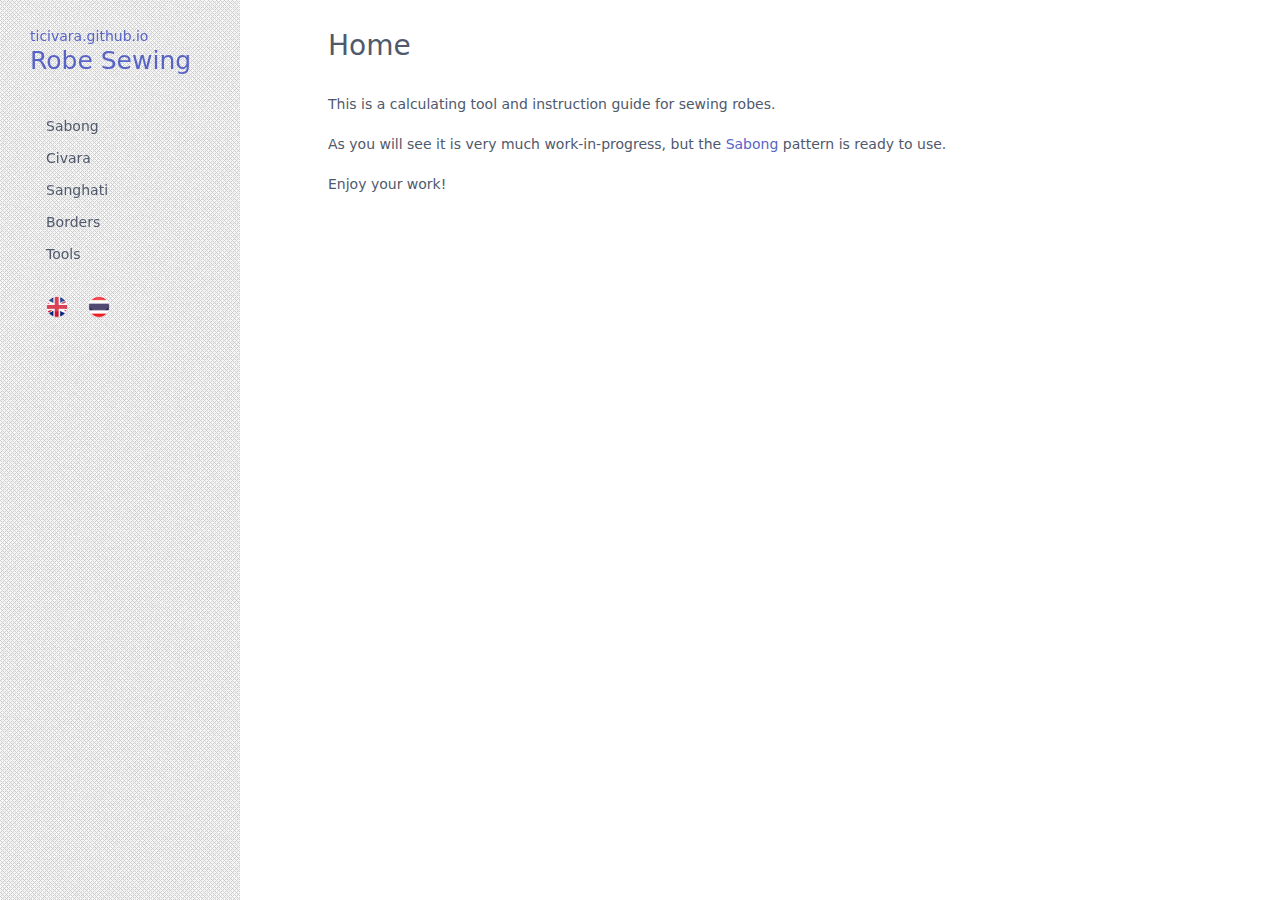
<file: index.html>
<!doctype html>
<html>
    <head>
        <title>Robe Sewing</title>
        <link rel="stylesheet" type="text/css" href="/main.css">
        <link rel="icon" href="/favicon.ico">

        <!-- Global Site Tag (gtag.js) - Google Analytics -->
        <script async src="https://www.googletagmanager.com/gtag/js?id=UA-3557338-12"></script>
        <script>
         window.dataLayer = window.dataLayer || [];
         function gtag(){dataLayer.push(arguments)};
         gtag('js', new Date());

         gtag('config', 'UA-3557338-12');
        </script>
    </head>
    <body>
        <div id="app"></div>
        <script src="/js/main.js"></script>
    </body>
</html>
</file>
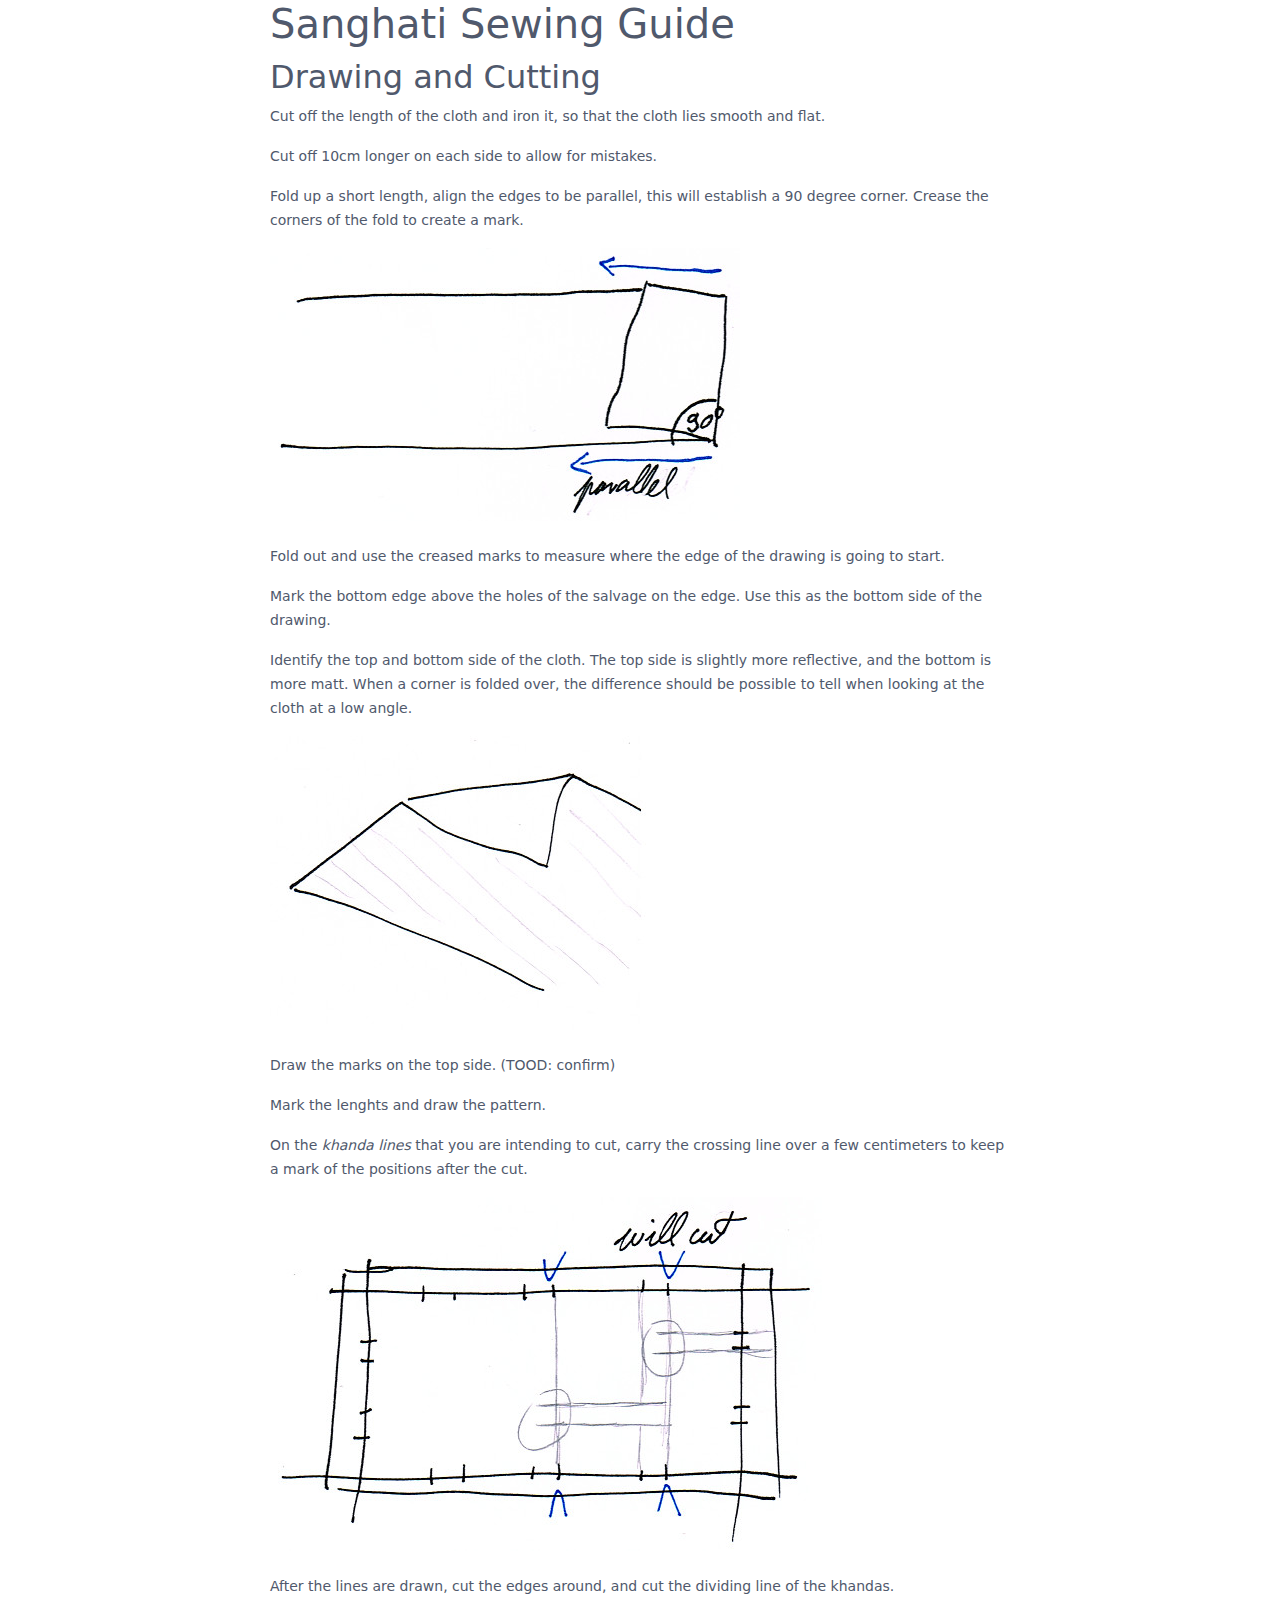
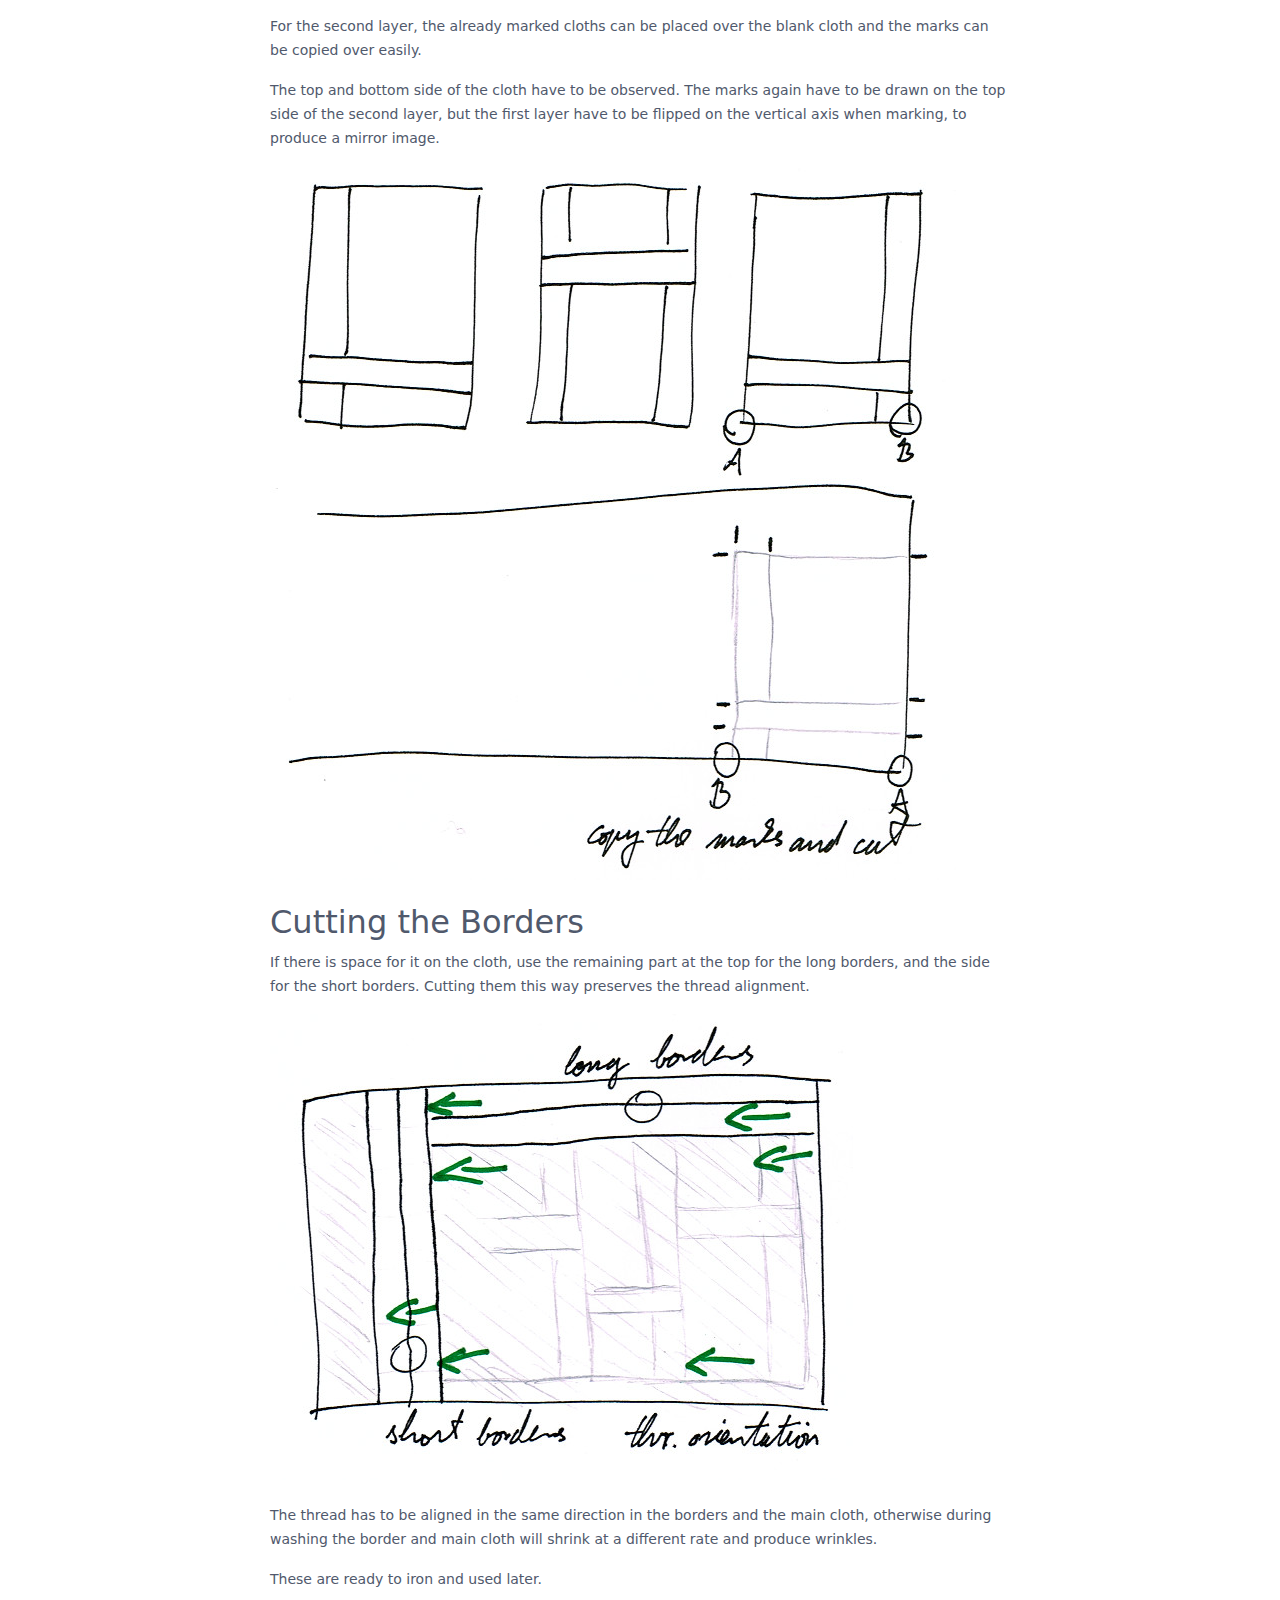
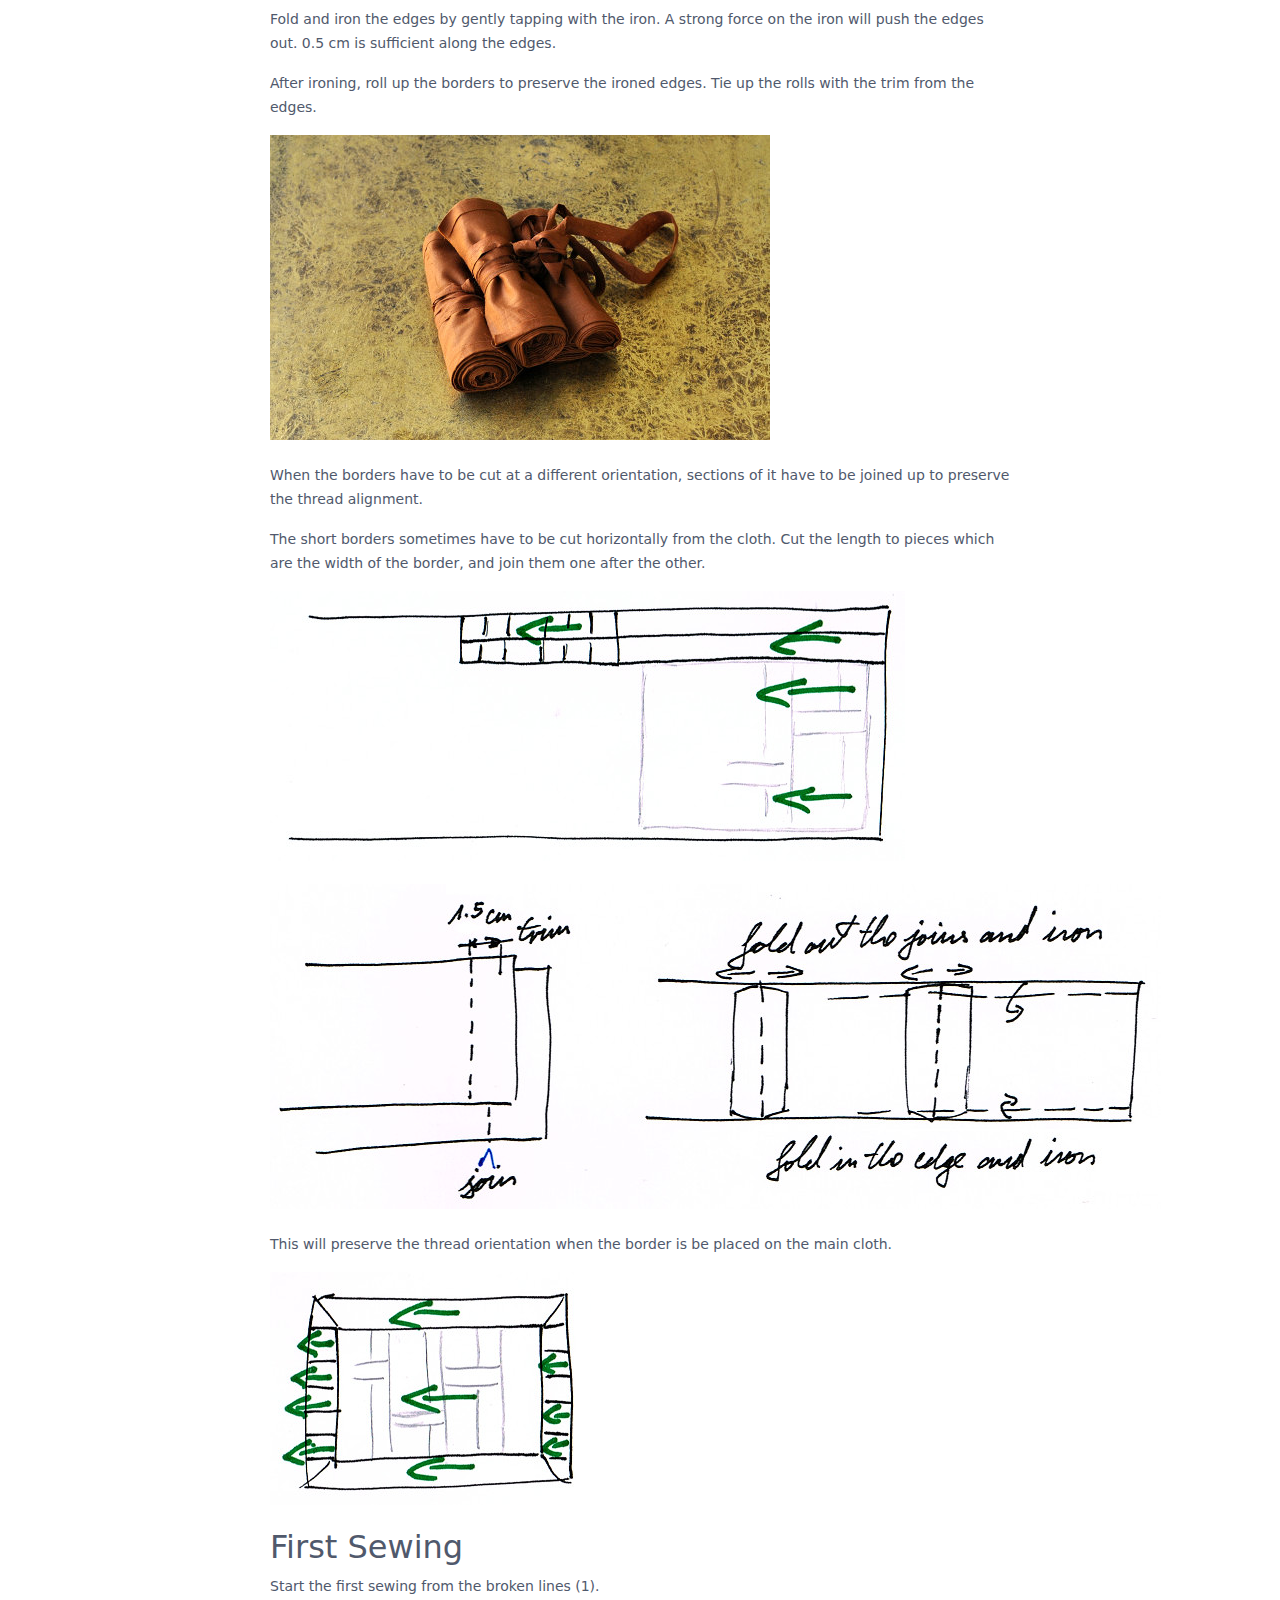
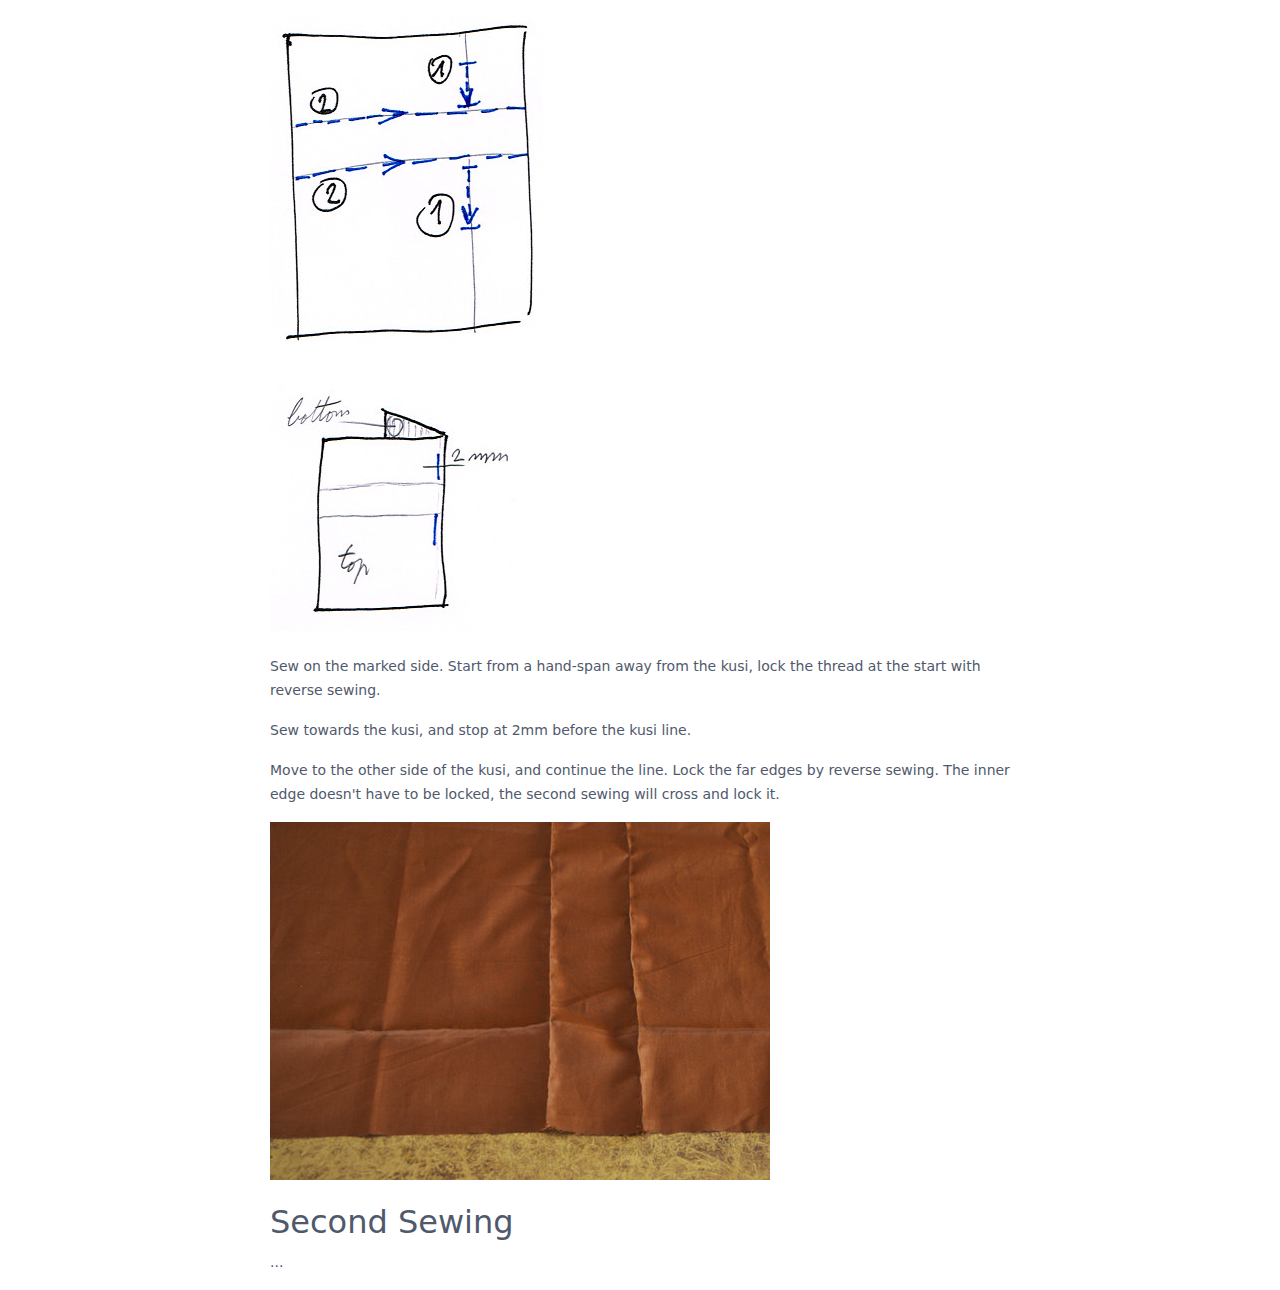
<file: pages/sanghati-guide.html>
<!DOCTYPE html>
<html lang="en"><head><title>Guide</title><meta charset="utf-8"><link href="/main.css" rel="stylesheet" type="text/css"><link href="/favicon.ico" rel="icon"></head><body><div class="s-container container"><div class="columns"><div class="s-content" id="content" style="max-width: 900px; margin: 0 auto;"><h1><a href="#sanghati-sewing-guide" id="sanghati-sewing-guide"></a>Sanghati Sewing Guide</h1>
<h2><a href="#drawing-and-cutting" id="drawing-and-cutting"></a>Drawing and Cutting</h2>
<p>Cut off the length of the cloth and iron it, so that the cloth lies smooth and flat.</p>
<p>Cut off 10cm longer on each side to allow for mistakes.</p>
<p>Fold up a short length, align the edges to be parallel, this will establish a 90 degree corner. Crease the corners of the fold to create a mark.</p>
<p><img src="../img/sanghati/figures/fold-up-for-90deg.jpg" alt="fold up for 90deg" /></p>
<p>Fold out and use the creased marks to measure where the edge of the drawing is going to start.</p>
<p>Mark the bottom edge above the holes of the salvage on the edge. Use this as the bottom side of the drawing.</p>
<p>Identify the top and bottom side of the cloth. The top side is slightly more reflective, and the bottom is more matt. When a corner is folded over, the difference should be possible to tell when looking at the cloth at a low angle.</p>
<p><img src="../img/sanghati/figures/fold-over-for-top-bottom.jpg" alt="fold over" /></p>
<p>Draw the marks on the top side. (TOOD: confirm)</p>
<p>Mark the lenghts and draw the pattern.</p>
<p>On the <em>khanda lines</em> that you are intending to cut, carry the crossing line over a few centimeters to keep a mark of the positions after the cut.</p>
<p><img src="../img/sanghati/figures/mark-and-cut.jpg" alt="mark and cut" /></p>
<p>After the lines are drawn, cut the edges around, and cut the dividing line of the khandas.</p>
<p>For the second layer, the already marked cloths can be placed over the blank cloth and the marks can be copied over easily.</p>
<p>The top and bottom side of the cloth have to be observed. The marks again have to be drawn on the top side of the second layer, but the first layer have to be flipped on the vertical axis when marking, to produce a mirror image.</p>
<p><img src="../img/sanghati/figures/copy-the-marks.jpg" alt="copy the marks" /></p>
<h2><a href="#cutting-the-borders" id="cutting-the-borders"></a>Cutting the Borders</h2>
<p>If there is space for it on the cloth, use the remaining part at the top for the long borders, and the side for the short borders. Cutting them this way preserves the thread alignment.</p>
<p><img src="../img/sanghati/figures/border-orientation-vertical.jpg" alt="borders vertical" /></p>
<p>The thread has to be aligned in the same direction in the borders and the main cloth, otherwise during washing the border and main cloth will shrink at a different rate and produce wrinkles.</p>
<p>These are ready to iron and used later.</p>
<p>Fold and iron the edges by gently tapping with the iron. A strong force on the iron will push the edges out. 0.5 cm is sufficient along the edges.</p>
<p>After ironing, roll up the borders to preserve the ironed edges. Tie up the rolls with the trim from the edges.</p>
<p><a href="../img/sanghati/photos/borders-rolled-up_orig.jpg"><img src="../img/sanghati/photos/borders-rolled-up_w500.jpg" alt="borders rolled up" /></a></p>
<p>When the borders have to be cut at a different orientation, sections of it have to be joined up to preserve the thread alignment.</p>
<p>The short borders sometimes have to be cut horizontally from the cloth. Cut the length to pieces which are the width of the border, and join them one after the other.</p>
<p><img src="../img/sanghati/figures/border-orientation-horizontal.jpg" alt="borders horizontal" /></p>
<p><img src="../img/sanghati/figures/border-cut-and-join.jpg" alt="border cut and join" /></p>
<p>This will preserve the thread orientation when the border is be placed on the main cloth.</p>
<p><img src="../img/sanghati/figures/border-orientation-on-cloth.jpg" alt="border orientation" /></p>
<h2><a href="#first-sewing" id="first-sewing"></a>First Sewing</h2>
<p>Start the first sewing from the broken lines (1).</p>
<p><img src="../img/sanghati/figures/first-sewing-sequence.jpg" alt="first sewing sequence" /></p>
<p><img src="../img/sanghati/figures/first-sewing-fold.jpg" alt="first sewing fold" /></p>
<p>Sew on the marked side. Start from a hand-span away from the kusi, lock the thread at the start with reverse sewing.</p>
<p>Sew towards the kusi, and stop at 2mm before the kusi line.</p>
<p>Move to the other side of the kusi, and continue the line. Lock the far edges by reverse sewing. The inner edge doesn't have to be locked, the second sewing will cross and lock it.</p>
<p><a href="../img/sanghati/photos/first-sewing_orig.jpg"><img src="../img/sanghati/photos/first-sewing_w500.jpg" alt="first sewing" /></a></p>
<h2><a href="#second-sewing" id="second-sewing"></a>Second Sewing</h2>
<p>...</p>
</div></div></div></body></html>
</file>
<file: main.css>
@font-face{font-family:'Butler';font-style:normal;font-weight:400;src:local("Butler"),local("Butler-Medium"),url("../fonts/Butler_Medium.otf") format("opentype")}@font-face{font-family:'Alegreya';font-style:normal;font-weight:400;src:local("Alegreya Italic"),local("Alegreya-Italic"),url("../fonts/Alegreya-Italic.otf") format("opentype")}@font-face{font-family:'Fira Sans';font-style:normal;font-weight:400;src:local("Fira Sans"),local("Fira-Sans"),url("../fonts/FiraSans-Regular.otf") format("opentype")}/*! Spectre.css | MIT License | github.com/picturepan2/spectre */html{font-family:sans-serif;-ms-text-size-adjust:100%;-webkit-text-size-adjust:100%}body{margin:0}article,aside,footer,header,nav,section{display:block}h1{font-size:2em;margin:0.67em 0}figcaption,figure,main{display:block}hr{box-sizing:content-box;height:0;overflow:visible}a{background-color:transparent;-webkit-text-decoration-skip:objects}a:active,a:hover{outline-width:0}address{font-style:normal}b,strong{font-weight:inherit}b,strong{font-weight:bolder}code,kbd,pre,samp{font-family:"SF Mono","Segoe UI Mono","Roboto Mono",Menlo,Courier,monospace;font-size:1em}dfn{font-style:italic}small{font-size:80%;font-weight:400}sub,sup{font-size:75%;line-height:0;position:relative;vertical-align:baseline}sub{bottom:-0.25em}sup{top:-0.5em}audio,video{display:inline-block}audio:not([controls]){display:none;height:0}img{border-style:none}svg:not(:root){overflow:hidden}button,input,optgroup,select,textarea{font-family:inherit;font-size:inherit;line-height:inherit;margin:0}button,input{overflow:visible}button,select{text-transform:none}button,html [type="button"],[type="reset"],[type="submit"]{-webkit-appearance:button}button::-moz-focus-inner,[type="button"]::-moz-focus-inner,[type="reset"]::-moz-focus-inner,[type="submit"]::-moz-focus-inner{border-style:none;padding:0}fieldset{border:0;margin:0;padding:0}legend{box-sizing:border-box;color:inherit;display:table;max-width:100%;padding:0;white-space:normal}progress{display:inline-block;vertical-align:baseline}textarea{overflow:auto}[type="checkbox"],[type="radio"]{box-sizing:border-box;padding:0}[type="number"]::-webkit-inner-spin-button,[type="number"]::-webkit-outer-spin-button{height:auto}[type="search"]{-webkit-appearance:textfield;outline-offset:-2px}[type="search"]::-webkit-search-cancel-button,[type="search"]::-webkit-search-decoration{-webkit-appearance:none}::-webkit-file-upload-button{-webkit-appearance:button;font:inherit}details,menu{display:block}summary{display:list-item;outline:none}canvas{display:inline-block}template{display:none}[hidden]{display:none}*,*::before,*::after{box-sizing:inherit}html{box-sizing:border-box;font-size:20px;line-height:1.42857143;-webkit-tap-highlight-color:transparent}body{background:#fff;color:#50596c;font-family:-apple-system,system-ui,BlinkMacSystemFont,"Segoe UI",Roboto,"Helvetica Neue",sans-serif;font-size:.7rem;overflow-x:hidden;text-rendering:optimizeLegibility}a{color:#5764c6;outline:none;text-decoration:none}a:focus{box-shadow:0 0 0 0.1rem rgba(87,100,198,0.2)}a:focus,a:hover,a:active,a.active{color:#4452c0;text-decoration:underline}h1,h2,h3,h4,h5,h6{color:inherit;font-weight:500;line-height:1.2;margin-bottom:.25em;margin-top:0}.h1,.h2,.h3,.h4,.h5,.h6{font-weight:500}h1,.h1{font-size:2rem}h2,.h2{font-size:1.6rem}h3,.h3{font-size:1.4rem}h4,.h4{font-size:1.2rem}h5,.h5{font-size:1rem}h6,.h6{font-size:.8rem}p{line-height:1.2rem;margin:0 0 .8rem}a,ins,u{text-decoration-skip:ink edges}abbr[title]{border-bottom:.05rem dotted;cursor:help;text-decoration:none}kbd{border-radius:.1rem;line-height:1;padding:.15rem;background:#454d5d;color:#fff;font-size:.65rem}mark{background:#ffe9b3;color:#50596c;border-radius:.1rem;padding:.05rem}blockquote{border-left:.1rem solid #e7e9ed;margin-left:0;padding:.4rem .8rem}blockquote p:last-child{margin-bottom:0}ul,ol{margin:.8rem 0 .8rem .8rem;padding:0}ul ul,ul ol,ol ul,ol ol{margin:.8rem 0 .8rem .8rem}ul li,ol li{margin-top:.4rem}ul{list-style:disc inside}ul ul{list-style-type:circle}ol{list-style:decimal inside}ol ol{list-style-type:lower-alpha}dl dt{font-weight:bold}dl dd{margin:.4rem 0 .8rem 0}:lang(zh){font-family:-apple-system,system-ui,BlinkMacSystemFont,"Segoe UI",Roboto,"PingFang SC","Hiragino Sans GB","Microsoft YaHei","Helvetica Neue",sans-serif}:lang(ja){font-family:-apple-system,system-ui,BlinkMacSystemFont,"Segoe UI",Roboto,"Hiragino Sans","Hiragino Kaku Gothic Pro","Yu Gothic",YuGothic,Meiryo,"Helvetica Neue",sans-serif}:lang(ko){font-family:-apple-system,system-ui,BlinkMacSystemFont,"Segoe UI",Roboto,"Malgun Gothic","Helvetica Neue",sans-serif}:lang(zh) ins,:lang(zh) u,:lang(ja) ins,:lang(ja) u,.cjk ins,.cjk u{border-bottom:.05rem solid;text-decoration:none}:lang(zh) del+del,:lang(zh) del+s,:lang(zh) ins+ins,:lang(zh) ins+u,:lang(zh) s+del,:lang(zh) s+s,:lang(zh) u+ins,:lang(zh) u+u,:lang(ja) del+del,:lang(ja) del+s,:lang(ja) ins+ins,:lang(ja) ins+u,:lang(ja) s+del,:lang(ja) s+s,:lang(ja) u+ins,:lang(ja) u+u,.cjk del+del,.cjk del+s,.cjk ins+ins,.cjk ins+u,.cjk s+del,.cjk s+s,.cjk u+ins,.cjk u+u{margin-left:.125em}.table{border-collapse:collapse;border-spacing:0;text-align:left;width:100%}.table.table-striped tbody tr:nth-of-type(odd){background:#f8f9fa}.table.table-hover tbody tr:hover{background:#f0f1f4}.table tbody tr.active,.table.table-striped tbody tr.active{background:#f0f1f4}.table td,.table th{border-bottom:.05rem solid #e7e9ed;padding:.6rem .4rem}.table th{border-bottom-width:.1rem}.btn{transition:all .2s ease;appearance:none;background:#fff;border:.05rem solid #5764c6;border-radius:.1rem;color:#5764c6;cursor:pointer;display:inline-block;font-size:.7rem;height:1.6rem;line-height:1rem;outline:none;padding:.25rem .4rem;text-align:center;text-decoration:none;user-select:none;vertical-align:middle;white-space:nowrap}.btn:focus{box-shadow:0 0 0 0.1rem rgba(87,100,198,0.2)}.btn:focus,.btn:hover{background:#eff1fa;border-color:#4c59c2;text-decoration:none}.btn:active,.btn.active{background:#4c59c2;border-color:#3e4cb6;color:#fff;text-decoration:none}.btn:active.loading::after,.btn.active.loading::after{border-bottom-color:#fff;border-left-color:#fff}.btn[disabled],.btn:disabled,.btn.disabled{cursor:default;opacity:.5;pointer-events:none}.btn.btn-primary{background:#5764c6;border-color:#4c59c2;color:#fff}.btn.btn-primary:focus,.btn.btn-primary:hover{background:#4452c0;border-color:#3e4cb6;color:#fff}.btn.btn-primary:active,.btn.btn-primary.active{background:#3f4eba;border-color:#3b49af;color:#fff}.btn.btn-primary.loading::after{border-bottom-color:#fff;border-left-color:#fff}.btn.btn-link{background:transparent;border-color:transparent;color:#5764c6}.btn.btn-link:focus,.btn.btn-link:hover,.btn.btn-link:active,.btn.btn-link.active{color:#4452c0}.btn.btn-sm{font-size:.6rem;height:1.2rem;padding:.05rem .3rem}.btn.btn-lg{font-size:.8rem;height:2rem;padding:.45rem .6rem}.btn.btn-block{display:block;width:100%}.btn.btn-action{width:1.6rem;padding-left:0;padding-right:0}.btn.btn-action.btn-sm{width:1.2rem}.btn.btn-action.btn-lg{width:2rem}.btn.btn-clear{background:transparent;border:0;color:currentColor;height:.8rem;line-height:.8rem;margin-left:.2rem;margin-right:-2px;opacity:.45;padding:0 2px;text-decoration:none;width:.8rem}.btn.btn-clear:hover{opacity:.85}.btn.btn-clear::before{content:"\2715"}.btn-group{display:inline-flex;flex-wrap:wrap}.btn-group .btn{flex:1 0 auto}.btn-group .btn:first-child:not(:last-child){border-bottom-right-radius:0;border-top-right-radius:0}.btn-group .btn:not(:first-child):not(:last-child){border-radius:0;margin-left:-.05rem}.btn-group .btn:last-child:not(:first-child){border-bottom-left-radius:0;border-top-left-radius:0;margin-left:-.05rem}.btn-group .btn:focus,.btn-group .btn:hover,.btn-group .btn:active,.btn-group .btn.active{z-index:1}.btn-group.btn-group-block{display:flex}.btn-group.btn-group-block .btn{flex:1 0 0}.form-group:not(:last-child){margin-bottom:.4rem}fieldset{margin-bottom:.8rem}legend{font-size:.8rem;font-weight:500;margin-bottom:.8rem}.form-label{display:block;padding:.3rem 0}.form-label.label-sm{padding:.1rem 0}.form-label.label-lg{padding:.5rem 0}.form-input{transition:all .2s ease;appearance:none;background:#fff;background-image:none;border:.05rem solid #caced7;border-radius:.1rem;color:#50596c;display:block;font-size:.7rem;height:1.6rem;line-height:1rem;max-width:100%;outline:none;padding:.25rem .4rem;position:relative;width:100%}.form-input:focus{box-shadow:0 0 0 0.1rem rgba(87,100,198,0.2);border-color:#5764c6}.form-input::placeholder{color:#acb3c2}.form-input.input-sm{font-size:.6rem;height:1.2rem;padding:.05rem .4rem}.form-input.input-lg{font-size:.8rem;height:2rem;padding:.45rem .4rem}.form-input.input-inline{display:inline-block;vertical-align:middle;width:auto}.form-input[type="file"]{height:auto}textarea.form-input{height:auto}.form-input-hint{color:#acb3c2;font-size:.6rem;margin-top:.2rem}.has-success .form-input-hint,.is-success+.form-input-hint{color:#32b643}.has-error .form-input-hint,.is-error+.form-input-hint{color:#e85600}.form-select{appearance:none;border:.05rem solid #caced7;border-radius:.1rem;color:inherit;font-size:.7rem;height:1.6rem;line-height:1rem;outline:none;padding:.25rem .4rem;vertical-align:middle;width:100%}.form-select[size],.form-select[multiple]{height:auto}.form-select[size] option,.form-select[multiple] option{padding:.1rem .2rem}.form-select:not([multiple]):not([size]){background:#fff url("data:image/svg+xml;charset=utf8,%3Csvg xmlns='http://www.w3.org/2000/svg' viewBox='0 0 4 5'%3E%3Cpath fill='%23667189' d='M2 0L0 2h4zm0 5L0 3h4z'/%3E%3C/svg%3E") no-repeat right .35rem center/0.4rem 0.5rem;padding-right:1.1rem}.form-select:focus{box-shadow:0 0 0 0.1rem rgba(87,100,198,0.2);border-color:#5764c6}.form-select::-ms-expand{display:none}.form-select.select-sm{font-size:.6rem;height:1.2rem;padding:.05rem 1.1rem .05rem .4rem}.form-select.select-lg{font-size:.8rem;height:2rem;padding:.45rem 1.1rem .45rem .4rem}.has-icon-left,.has-icon-right{position:relative}.has-icon-left .form-icon,.has-icon-right .form-icon{height:.7rem;margin:0 .25rem;position:absolute;top:50%;transform:translateY(-50%);width:.7rem}.has-icon-left .form-icon{left:.05rem}.has-icon-left .form-input{padding-left:1.2rem}.has-icon-right .form-icon{right:.05rem}.has-icon-right .form-input{padding-right:1.2rem}.form-checkbox,.form-radio,.form-switch{display:inline-block;line-height:1rem;padding:.1rem 1.1rem;position:relative}.form-checkbox input,.form-radio input,.form-switch input{clip:rect(0, 0, 0, 0);height:1px;margin:-1px;overflow:hidden;position:absolute;width:1px}.form-checkbox input:focus+.form-icon,.form-radio input:focus+.form-icon,.form-switch input:focus+.form-icon{box-shadow:0 0 0 0.1rem rgba(87,100,198,0.2);border-color:#5764c6}.form-checkbox input:checked+.form-icon,.form-radio input:checked+.form-icon,.form-switch input:checked+.form-icon{background:#5764c6;border-color:#5764c6}.form-checkbox .form-icon,.form-radio .form-icon,.form-switch .form-icon{transition:all .2s ease;border:.05rem solid #caced7;cursor:pointer;display:inline-block;position:absolute}.form-checkbox .form-icon,.form-radio .form-icon{background:#fff;height:.7rem;left:0;top:.25rem;width:.7rem}.form-checkbox input:active+.form-icon,.form-radio input:active+.form-icon{background:#f0f1f4}.form-checkbox .form-icon{border-radius:.1rem}.form-checkbox input:checked+.form-icon::before{background-clip:padding-box;border:.1rem solid #fff;border-left-width:0;border-top-width:0;content:"";height:10px;left:50%;margin-left:-3px;margin-top:-6px;position:absolute;top:50%;transform:rotate(45deg);width:6px}.form-checkbox input:indeterminate+.form-icon{background:#5764c6;border-color:#5764c6}.form-checkbox input:indeterminate+.form-icon::before{background:#fff;content:"";height:2px;left:50%;margin-left:-5px;margin-top:-1px;position:absolute;top:50%;width:10px}.form-radio .form-icon{border-radius:.35rem}.form-radio input:checked+.form-icon::before{background:#fff;border-radius:.1rem;content:"";height:4px;left:50%;margin-left:-2px;margin-top:-2px;position:absolute;top:50%;width:4px}.form-switch{padding-left:2rem}.form-switch .form-icon{background:#e7e9ed;background-clip:padding-box;border-radius:.45rem;height:.9rem;left:0;top:.15rem;width:1.6rem}.form-switch .form-icon::before{transition:all .2s ease;background:#fff;border-radius:.4rem;content:"";display:block;height:.8rem;left:0;position:absolute;top:0;width:.8rem}.form-switch input:checked+.form-icon::before{left:14px}.form-switch input:active+.form-icon::before{background:#f8f9fa}.input-group{display:flex}.input-group .input-group-addon{background:#f8f9fa;border:.05rem solid #caced7;border-radius:.1rem;line-height:1rem;padding:.25rem .4rem}.input-group .input-group-addon.addon-sm{font-size:.6rem;padding:.05rem .4rem}.input-group .input-group-addon.addon-lg{font-size:.8rem;padding:.45rem .4rem}.input-group .form-input,.input-group .form-select{flex:1 1 auto}.input-group .input-group-btn{z-index:1}.input-group .form-input:first-child:not(:last-child),.input-group .form-select:first-child:not(:last-child),.input-group .input-group-addon:first-child:not(:last-child),.input-group .input-group-btn:first-child:not(:last-child){border-bottom-right-radius:0;border-top-right-radius:0}.input-group .form-input:not(:first-child):not(:last-child),.input-group .form-select:not(:first-child):not(:last-child),.input-group .input-group-addon:not(:first-child):not(:last-child),.input-group .input-group-btn:not(:first-child):not(:last-child){border-radius:0;margin-left:-.05rem}.input-group .form-input:last-child:not(:first-child),.input-group .form-select:last-child:not(:first-child),.input-group .input-group-addon:last-child:not(:first-child),.input-group .input-group-btn:last-child:not(:first-child){border-bottom-left-radius:0;border-top-left-radius:0;margin-left:-.05rem}.input-group .form-input:focus,.input-group .form-select:focus,.input-group .input-group-addon:focus,.input-group .input-group-btn:focus{z-index:2}.input-group .form-select{width:auto}.input-group.input-inline{display:inline-flex}.has-success .form-input,.form-input.is-success,.has-success .form-select,.form-select.is-success{border-color:#32b643}.has-success .form-input:focus,.form-input.is-success:focus,.has-success .form-select:focus,.form-select.is-success:focus{box-shadow:0 0 0 0.1rem rgba(50,182,67,0.2)}.has-error .form-input,.form-input.is-error,.has-error .form-select,.form-select.is-error{border-color:#e85600}.has-error .form-input:focus,.form-input.is-error:focus,.has-error .form-select:focus,.form-select.is-error:focus{box-shadow:0 0 0 0.1rem rgba(232,86,0,0.2)}.has-error .form-checkbox .form-icon,.form-checkbox.is-error .form-icon,.has-error .form-radio .form-icon,.form-radio.is-error .form-icon,.has-error .form-switch .form-icon,.form-switch.is-error .form-icon{border-color:#e85600}.has-error .form-checkbox input:checked+.form-icon,.form-checkbox.is-error input:checked+.form-icon,.has-error .form-radio input:checked+.form-icon,.form-radio.is-error input:checked+.form-icon,.has-error .form-switch input:checked+.form-icon,.form-switch.is-error input:checked+.form-icon{background:#e85600;border-color:#e85600}.has-error .form-checkbox input:focus+.form-icon,.form-checkbox.is-error input:focus+.form-icon,.has-error .form-radio input:focus+.form-icon,.form-radio.is-error input:focus+.form-icon,.has-error .form-switch input:focus+.form-icon,.form-switch.is-error input:focus+.form-icon{box-shadow:0 0 0 0.1rem rgba(232,86,0,0.2);border-color:#e85600}.form-input:not(:placeholder-shown):invalid{border-color:#e85600}.form-input:not(:placeholder-shown):invalid:focus{box-shadow:0 0 0 0.1rem rgba(232,86,0,0.2)}.form-input:not(:placeholder-shown):invalid+.form-input-hint{color:#e85600}.form-input:disabled,.form-input.disabled,.form-select:disabled,.form-select.disabled{background-color:#f0f1f4;cursor:not-allowed;opacity:.5}.form-input[readonly]{background-color:#f8f9fa}input:disabled+.form-icon,input.disabled+.form-icon{background:#f0f1f4;cursor:not-allowed;opacity:.5}.form-switch input:disabled+.form-icon::before,.form-switch input.disabled+.form-icon::before{background:#fff}.form-horizontal{padding:.4rem}.form-horizontal .form-group{display:flex}.form-horizontal .form-checkbox,.form-horizontal .form-radio,.form-horizontal .form-switch{margin:.2rem 0}.label{border-radius:.1rem;line-height:1;padding:.15rem;background:#f8f9fa;color:#5b657a;display:inline-block}.label.label-rounded{border-radius:5rem;padding-left:.4rem;padding-right:.4rem}.label.label-primary{background:#5764c6;color:#fff}.label.label-secondary{background:#eff1fa;color:#5764c6}.label.label-success{background:#32b643;color:#fff}.label.label-warning{background:#ffb700;color:#fff}.label.label-error{background:#e85600;color:#fff}code{border-radius:.1rem;line-height:1;padding:.15rem;background:#fdf4f4;color:#e06870;font-size:.65rem}.code{border-radius:.1rem;color:#50596c;line-height:1rem;position:relative}.code::before{content:attr(data-lang);color:#acb3c2;font-size:.6rem;position:absolute;right:.4rem;top:.1rem}.code code{background:#f8f9fa;color:inherit;display:block;line-height:inherit;overflow-x:auto;padding:1rem;width:100%}.img-responsive{display:block;height:auto;max-width:100%}.img-fit-cover{object-fit:cover}.img-fit-contain{object-fit:contain}.video-responsive{display:block;overflow:hidden;padding:0;position:relative;width:100%}.video-responsive::before{content:"";display:block;padding-bottom:56.25%}.video-responsive iframe,.video-responsive object,.video-responsive embed{border:0;bottom:0;height:100%;left:0;position:absolute;right:0;top:0;width:100%}video.video-responsive{height:auto;max-width:100%}video.video-responsive::before{content:none}.video-responsive-4-3::before{padding-bottom:75%}.video-responsive-1-1::before{padding-bottom:100%}.figure{margin:0 0 .4rem 0}.figure .figure-caption{color:#727e96;margin-top:.4rem}.container{margin-left:auto;margin-right:auto;padding-left:.4rem;padding-right:.4rem;width:100%}.container.grid-xl{max-width:1296px}.container.grid-lg{max-width:976px}.container.grid-md{max-width:856px}.container.grid-sm{max-width:616px}.container.grid-xs{max-width:496px}.show-xs,.show-sm,.show-md,.show-lg,.show-xl{display:none !important}.columns{display:flex;flex-wrap:wrap;margin-left:-.4rem;margin-right:-.4rem}.columns.col-gapless{margin-left:0;margin-right:0}.columns.col-gapless>.column{padding-left:0;padding-right:0}.columns.col-oneline{flex-wrap:nowrap;overflow-x:auto}.column{flex:1;max-width:100%;padding-left:.4rem;padding-right:.4rem}.column.col-12,.column.col-11,.column.col-10,.column.col-9,.column.col-8,.column.col-7,.column.col-6,.column.col-5,.column.col-4,.column.col-3,.column.col-2,.column.col-1{flex:none}.col-12{width:100%}.col-11{width:91.66666667%}.col-10{width:83.33333333%}.col-9{width:75%}.col-8{width:66.66666667%}.col-7{width:58.33333333%}.col-6{width:50%}.col-5{width:41.66666667%}.col-4{width:33.33333333%}.col-3{width:25%}.col-2{width:16.66666667%}.col-1{width:8.33333333%}.col-auto{flex:0 0 auto;max-width:none;width:auto}.col-mx-auto{margin-left:auto;margin-right:auto}.col-ml-auto{margin-left:auto}.col-mr-auto{margin-right:auto}@media (max-width: 1280px){.col-xl-12,.col-xl-11,.col-xl-10,.col-xl-9,.col-xl-8,.col-xl-7,.col-xl-6,.col-xl-5,.col-xl-4,.col-xl-3,.col-xl-2,.col-xl-1{flex:none}.col-xl-12{width:100%}.col-xl-11{width:91.66666667%}.col-xl-10{width:83.33333333%}.col-xl-9{width:75%}.col-xl-8{width:66.66666667%}.col-xl-7{width:58.33333333%}.col-xl-6{width:50%}.col-xl-5{width:41.66666667%}.col-xl-4{width:33.33333333%}.col-xl-3{width:25%}.col-xl-2{width:16.66666667%}.col-xl-1{width:8.33333333%}.hide-xl{display:none !important}.show-xl{display:block !important}}@media (max-width: 960px){.col-lg-12,.col-lg-11,.col-lg-10,.col-lg-9,.col-lg-8,.col-lg-7,.col-lg-6,.col-lg-5,.col-lg-4,.col-lg-3,.col-lg-2,.col-lg-1{flex:none}.col-lg-12{width:100%}.col-lg-11{width:91.66666667%}.col-lg-10{width:83.33333333%}.col-lg-9{width:75%}.col-lg-8{width:66.66666667%}.col-lg-7{width:58.33333333%}.col-lg-6{width:50%}.col-lg-5{width:41.66666667%}.col-lg-4{width:33.33333333%}.col-lg-3{width:25%}.col-lg-2{width:16.66666667%}.col-lg-1{width:8.33333333%}.hide-lg{display:none !important}.show-lg{display:block !important}}@media (max-width: 840px){.col-md-12,.col-md-11,.col-md-10,.col-md-9,.col-md-8,.col-md-7,.col-md-6,.col-md-5,.col-md-4,.col-md-3,.col-md-2,.col-md-1{flex:none}.col-md-12{width:100%}.col-md-11{width:91.66666667%}.col-md-10{width:83.33333333%}.col-md-9{width:75%}.col-md-8{width:66.66666667%}.col-md-7{width:58.33333333%}.col-md-6{width:50%}.col-md-5{width:41.66666667%}.col-md-4{width:33.33333333%}.col-md-3{width:25%}.col-md-2{width:16.66666667%}.col-md-1{width:8.33333333%}.hide-md{display:none !important}.show-md{display:block !important}}@media (max-width: 600px){.col-sm-12,.col-sm-11,.col-sm-10,.col-sm-9,.col-sm-8,.col-sm-7,.col-sm-6,.col-sm-5,.col-sm-4,.col-sm-3,.col-sm-2,.col-sm-1{flex:none}.col-sm-12{width:100%}.col-sm-11{width:91.66666667%}.col-sm-10{width:83.33333333%}.col-sm-9{width:75%}.col-sm-8{width:66.66666667%}.col-sm-7{width:58.33333333%}.col-sm-6{width:50%}.col-sm-5{width:41.66666667%}.col-sm-4{width:33.33333333%}.col-sm-3{width:25%}.col-sm-2{width:16.66666667%}.col-sm-1{width:8.33333333%}.hide-sm{display:none !important}.show-sm{display:block !important}}@media (max-width: 480px){.col-xs-12,.col-xs-11,.col-xs-10,.col-xs-9,.col-xs-8,.col-xs-7,.col-xs-6,.col-xs-5,.col-xs-4,.col-xs-3,.col-xs-2,.col-xs-1{flex:none}.col-xs-12{width:100%}.col-xs-11{width:91.66666667%}.col-xs-10{width:83.33333333%}.col-xs-9{width:75%}.col-xs-8{width:66.66666667%}.col-xs-7{width:58.33333333%}.col-xs-6{width:50%}.col-xs-5{width:41.66666667%}.col-xs-4{width:33.33333333%}.col-xs-3{width:25%}.col-xs-2{width:16.66666667%}.col-xs-1{width:8.33333333%}.hide-xs{display:none !important}.show-xs{display:block !important}}.navbar{align-items:stretch;display:flex;flex-wrap:wrap;justify-content:space-between}.navbar .navbar-section{align-items:center;display:flex;flex:1 0 0}.navbar .navbar-section:last-child{justify-content:flex-end}.navbar .navbar-center{align-items:center;display:flex;flex:0 0 auto}.navbar .navbar-brand{font-size:.8rem;font-weight:500;text-decoration:none}.accordion input:checked ~ .accordion-header .icon,.accordion[open] .accordion-header .icon{transform:rotate(90deg)}.accordion input:checked ~ .accordion-body,.accordion[open] .accordion-body{max-height:50rem}.accordion .accordion-header{display:block;padding:.2rem .4rem}.accordion .accordion-header .icon{transition:all .2s ease}.accordion .accordion-body{margin-bottom:.4rem;max-height:0;overflow:hidden;transition:max-height .2s ease}summary.accordion-header::-webkit-details-marker{display:none}.form-autocomplete{position:relative}.form-autocomplete .form-autocomplete-input{align-content:flex-start;display:flex;flex-wrap:wrap;height:auto;min-height:1.6rem;padding:.1rem}.form-autocomplete .form-autocomplete-input.is-focused{box-shadow:0 0 0 0.1rem rgba(87,100,198,0.2);border-color:#5764c6}.form-autocomplete .form-autocomplete-input .form-input{border-color:transparent;box-shadow:none;display:inline-block;flex:1 0 auto;height:1.2rem;line-height:.8rem;margin:.1rem;width:auto}.form-autocomplete .menu{left:0;position:absolute;top:100%;width:100%}.avatar{font-size:.8rem;height:1.6rem;width:1.6rem;background:#5764c6;border-radius:50%;color:rgba(255,255,255,0.85);display:inline-block;font-weight:300;line-height:1;margin:0;position:relative;vertical-align:middle}.avatar.avatar-xs{font-size:.4rem;height:.8rem;width:.8rem}.avatar.avatar-sm{font-size:.6rem;height:1.2rem;width:1.2rem}.avatar.avatar-lg{font-size:1.2rem;height:2.4rem;width:2.4rem}.avatar.avatar-xl{font-size:1.6rem;height:3.2rem;width:3.2rem}.avatar img{border-radius:50%;height:100%;position:relative;width:100%;z-index:1}.avatar .avatar-icon,.avatar .avatar-presence{background:#fff;bottom:14.64%;height:50%;padding:.1rem;position:absolute;right:14.64%;transform:translate(50%, 50%);width:50%;z-index:2}.avatar .avatar-presence{background:#acb3c2;box-shadow:0 0 0 .1rem #fff;border-radius:50%;height:.5em;width:.5em}.avatar .avatar-presence.online{background:#32b643}.avatar .avatar-presence.busy{background:#e85600}.avatar .avatar-presence.away{background:#ffb700}.avatar[data-initial]::before{color:currentColor;content:attr(data-initial);left:50%;position:absolute;top:50%;transform:translate(-50%, -50%);z-index:1}.badge{position:relative;white-space:nowrap}.badge[data-badge]::after,.badge:not([data-badge])::after{background:#5764c6;background-clip:padding-box;border-radius:.5rem;box-shadow:0 0 0 0.1rem #fff;color:#fff;content:attr(data-badge);display:inline-block;transform:translate(-0.1rem, -0.5rem)}.badge[data-badge]::after{font-size:.6rem;height:18px;line-height:1;min-width:18px;padding:3px 5px;text-align:center;white-space:nowrap}.badge:not([data-badge])::after,.badge[data-badge='']::after{height:6px;min-width:6px;padding:0;width:6px}.badge.btn::after{position:absolute;top:0;right:0;transform:translate(50%, -50%)}.badge.avatar::after{position:absolute;top:14.64%;right:14.64%;transform:translate(50%, -50%);z-index:100}.badge.avatar-xs::after{content:"";height:.4rem;min-width:.4rem;padding:0;width:.4rem}.breadcrumb{list-style:none;margin:.2rem 0;padding:.2rem 0}.breadcrumb .breadcrumb-item{color:#727e96;display:inline-block;margin:0;padding:.2rem 0}.breadcrumb .breadcrumb-item:not(:last-child){margin-right:.2rem}.breadcrumb .breadcrumb-item:not(:last-child) a{color:#727e96}.breadcrumb .breadcrumb-item:not(:first-child)::before{color:#e7e9ed;content:"/";padding-right:.2rem}.bar{background:#f0f1f4;border-radius:.1rem;display:flex;flex-wrap:nowrap;height:.8rem;width:100%}.bar.bar-sm{height:.2rem}.bar .bar-item{background:#5764c6;color:#fff;display:block;font-size:.6rem;flex-shrink:0;line-height:.8rem;height:100%;position:relative;text-align:center;width:0}.bar .bar-item:first-child{border-bottom-left-radius:.1rem;border-top-left-radius:.1rem}.bar .bar-item:last-child{border-bottom-right-radius:.1rem;border-top-right-radius:.1rem;flex-shrink:1}.bar-slider{height:.1rem;margin:.4rem 0;position:relative}.bar-slider .bar-item{left:0;padding:0;position:absolute}.bar-slider .bar-item:not(:last-child):first-child{background:#f0f1f4;z-index:1}.bar-slider .bar-slider-btn{background:#5764c6;border:0;border-radius:50%;height:.6rem;padding:0;position:absolute;right:0;top:50%;transform:translate(50%, -50%);width:.6rem}.bar-slider .bar-slider-btn:active{box-shadow:0 0 0 0.1rem #5764c6}.card{background:#fff;border:.05rem solid #e7e9ed;border-radius:.1rem;display:flex;flex-direction:column}.card .card-header,.card .card-body,.card .card-footer{padding:.8rem;padding-bottom:0}.card .card-header:last-child,.card .card-body:last-child,.card .card-footer:last-child{padding-bottom:.8rem}.card .card-image{padding-top:.8rem}.card .card-image:first-child{padding-top:0}.card .card-image:first-child img{border-top-left-radius:.1rem;border-top-right-radius:.1rem}.card .card-image:last-child img{border-bottom-left-radius:.1rem;border-bottom-right-radius:.1rem}.chip{align-items:center;background:#f0f1f4;border-radius:5rem;color:#727e96;display:inline-flex;height:1.2rem;margin:.1rem;max-width:100%;padding:.1rem .5rem;text-decoration:none;vertical-align:middle}.chip.active{background:#5764c6;color:#fff}.chip .avatar{margin-left:-.5rem;margin-right:.2rem}.dropdown{display:inline-block;position:relative}.dropdown .menu{animation:slide-down .15s ease 1;display:none;left:0;max-height:50vh;overflow-y:auto;position:absolute;top:100%}.dropdown.dropdown-right .menu{left:auto;right:0}.dropdown.active .menu,.dropdown .dropdown-toggle:focus+.menu,.dropdown .menu:hover{display:block}.dropdown .btn-group .dropdown-toggle:nth-last-child(2){border-bottom-right-radius:.1rem;border-top-right-radius:.1rem}.empty{background:#f8f9fa;border-radius:.1rem;color:#727e96;text-align:center;padding:1.6rem}.empty .empty-icon{margin-bottom:.8rem}.empty .empty-title,.empty .empty-subtitle{margin:.4rem auto}.empty .empty-action{margin-top:.8rem}.menu{box-shadow:0 .05rem .2rem rgba(69,77,93,0.3);background:#fff;border-radius:.1rem;list-style:none;margin:0;min-width:180px;padding:.4rem;transform:translateY(.2rem);z-index:100}.menu.menu-nav{background:transparent;box-shadow:none}.menu .menu-item{margin-top:0;padding:0 .4rem;text-decoration:none;user-select:none}.menu .menu-item>a{border-radius:.1rem;color:inherit;display:block;margin:0 -.4rem;padding:.2rem .4rem;text-decoration:none}.menu .menu-item>a:focus,.menu .menu-item>a:hover{background:#eff1fa;color:#5764c6}.menu .menu-item>a:active,.menu .menu-item>a.active{background:#eff1fa;color:#5764c6}.menu .menu-item+.menu-item{margin-top:.2rem}.menu .menu-badge{float:right;padding:.2rem 0}.menu .menu-badge .btn{margin-top:-.1rem}.modal{align-items:center;bottom:0;display:none;justify-content:center;left:0;opacity:0;overflow:hidden;padding:.4rem;position:fixed;right:0;top:0}.modal:target,.modal.active{display:flex;opacity:1;z-index:400}.modal:target .modal-overlay,.modal.active .modal-overlay{background:rgba(248,249,250,0.75);bottom:0;cursor:default;display:block;left:0;position:absolute;right:0;top:0}.modal:target .modal-container,.modal.active .modal-container{animation:slide-down .2s ease 1;max-width:640px;z-index:1}.modal.modal-sm .modal-container{max-width:320px}.modal-container{box-shadow:0 .2rem .5rem rgba(69,77,93,0.3);background:#fff;border-radius:.1rem;display:block;padding:0;text-align:left}.modal-container .modal-header{padding:.8rem}.modal-container .modal-header .modal-title{margin:0}.modal-container .modal-body{max-height:50vh;overflow-y:auto;padding:.8rem;position:relative}.modal-container .modal-footer{padding:.8rem;text-align:right}.nav{display:flex;flex-direction:column;list-style:none;margin:.2rem 0}.nav .nav-item a{color:#727e96;padding:.2rem .4rem;text-decoration:none}.nav .nav-item a:focus,.nav .nav-item a:hover{color:#5764c6}.nav .nav-item.active>a{color:#5b657a;font-weight:bold}.nav .nav-item.active>a:focus,.nav .nav-item.active>a:hover{color:#5764c6}.nav .nav{margin-bottom:.4rem;margin-left:.8rem}.pagination{display:flex;list-style:none;margin:.2rem 0;padding:.2rem 0}.pagination .page-item{margin:.2rem .05rem}.pagination .page-item span{display:inline-block;padding:.2rem .2rem}.pagination .page-item a{border-radius:.1rem;color:#727e96;display:inline-block;padding:.2rem .4rem;text-decoration:none}.pagination .page-item a:focus,.pagination .page-item a:hover{color:#5764c6}.pagination .page-item.disabled a{cursor:default;opacity:.5;pointer-events:none}.pagination .page-item.active a{background:#5764c6;color:#fff}.pagination .page-item.page-prev,.pagination .page-item.page-next{flex:1 0 50%}.pagination .page-item.page-next{text-align:right}.pagination .page-item .page-item-title{margin:0}.pagination .page-item .page-item-subtitle{margin:0;opacity:.5}.panel{border:.05rem solid #e7e9ed;border-radius:.1rem;display:flex;flex-direction:column}.panel .panel-header,.panel .panel-footer{flex:0 0 auto;padding:.8rem}.panel .panel-nav{flex:0 0 auto}.panel .panel-body{flex:1 1 auto;overflow-y:auto;padding:0 .8rem}.popover{display:inline-block;position:relative}.popover .popover-container{content:attr(data-tooltip);opacity:0;left:50%;padding:.4rem;position:absolute;top:0;transform:translate(-50%, -50%) scale(0);transition:transform .2s ease;width:320px;z-index:400}.popover :focus+.popover-container,.popover:hover .popover-container,.popover .popover-container:hover{display:block;opacity:1;transform:translate(-50%, -100%) scale(1)}.popover.popover-right .popover-container{left:100%;top:50%}.popover.popover-right :focus+.popover-container,.popover.popover-right:hover .popover-container,.popover.popover-right .popover-container:hover{transform:translate(0, -50%) scale(1)}.popover.popover-bottom .popover-container{left:50%;top:100%}.popover.popover-bottom :focus+.popover-container,.popover.popover-bottom:hover .popover-container,.popover.popover-bottom .popover-container:hover{transform:translate(-50%, 0) scale(1)}.popover.popover-left .popover-container{left:0;top:50%}.popover.popover-left :focus+.popover-container,.popover.popover-left:hover .popover-container,.popover.popover-left .popover-container:hover{transform:translate(-100%, -50%) scale(1)}.popover .card{box-shadow:0 .2rem .5rem rgba(69,77,93,0.3);border:0}.step{display:flex;flex-wrap:nowrap;list-style:none;margin:.2rem 0;width:100%}.step .step-item{flex:1 1 0;margin-top:0;min-height:1rem;text-align:center;position:relative}.step .step-item:not(:first-child)::before{background:#5764c6;content:"";height:2px;left:-50%;position:absolute;top:9px;width:100%}.step .step-item a{color:#acb3c2;display:inline-block;padding:20px 10px 0;text-decoration:none}.step .step-item a::before{background:#5764c6;border:.1rem solid #fff;border-radius:50%;content:"";display:block;height:.6rem;left:50%;position:absolute;top:.2rem;transform:translateX(-50%);width:.6rem;z-index:1}.step .step-item.active a::before{background:#fff;border:.1rem solid #5764c6}.step .step-item.active ~ .step-item::before{background:#e7e9ed}.step .step-item.active ~ .step-item a::before{background:#e7e9ed}.tab{align-items:center;border-bottom:.05rem solid #e7e9ed;display:flex;flex-wrap:wrap;list-style:none;margin:.2rem 0 .15rem 0}.tab .tab-item{margin-top:0}.tab .tab-item.tab-action{flex:1 0 auto;text-align:right}.tab .tab-item a{border-bottom:.1rem solid transparent;color:inherit;display:block;margin:0 .4rem 0 0;padding:.4rem .2rem .3rem .2rem;text-decoration:none}.tab .tab-item a:focus,.tab .tab-item a:hover{color:#5764c6}.tab .tab-item.active a,.tab .tab-item a.active{border-bottom-color:#5764c6;color:#5764c6}.tab.tab-block .tab-item{flex:1 0 0;text-align:center}.tab.tab-block .tab-item a{margin:0}.tab.tab-block .tab-item .badge[data-badge]::after{position:absolute;right:-4px;top:-4px;transform:translate(0, 0)}.tab:not(.tab-block) .badge{padding-right:2px}.tile{align-content:space-between;align-items:flex-start;display:flex}.tile .tile-icon,.tile .tile-action{flex:0 0 auto}.tile .tile-content{flex:1 1 auto}.tile .tile-content:not(:first-child){padding-left:.4rem}.tile .tile-content:not(:last-child){padding-right:.4rem}.tile .tile-title,.tile .tile-subtitle{line-height:1rem}.tile.tile-centered{align-items:center}.tile.tile-centered .tile-content{overflow:hidden}.tile.tile-centered .tile-title,.tile.tile-centered .tile-subtitle{overflow:hidden;text-overflow:ellipsis;white-space:nowrap;margin-bottom:0}.toast{background:rgba(69,77,93,0.9);border-color:#454d5d;border:.05rem solid #454d5d;border-radius:.1rem;color:#fff;display:block;padding:.4rem;width:100%}.toast.toast-primary{background:rgba(87,100,198,0.9);border-color:#5764c6}.toast.toast-success{background:rgba(50,182,67,0.9);border-color:#32b643}.toast.toast-warning{background:rgba(255,183,0,0.9);border-color:#ffb700}.toast.toast-error{background:rgba(232,86,0,0.9);border-color:#e85600}.toast a{color:#fff;text-decoration:underline}.toast a:focus,.toast a:hover,.toast a:active,.toast a.active{opacity:.75}.toast .btn-clear{margin:2px -2px 2px 4px}.tooltip{position:relative}.tooltip::after{background:rgba(69,77,93,0.9);border-radius:.1rem;bottom:100%;color:#fff;content:attr(data-tooltip);display:block;font-size:.6rem;left:50%;max-width:320px;opacity:0;overflow:hidden;padding:.2rem .4rem;pointer-events:none;position:absolute;text-overflow:ellipsis;transform:translate(-50%, .4rem);transition:all .2s ease;white-space:nowrap;z-index:300}.tooltip:focus::after,.tooltip:hover::after{opacity:1;transform:translate(-50%, -.2rem)}.tooltip[disabled],.tooltip.disabled{pointer-events:auto}.tooltip.tooltip-right::after{bottom:50%;left:100%;transform:translate(-.2rem, 50%)}.tooltip.tooltip-right:focus::after,.tooltip.tooltip-right:hover::after{transform:translate(.2rem, 50%)}.tooltip.tooltip-bottom::after{bottom:auto;top:100%;transform:translate(-50%, -.4rem)}.tooltip.tooltip-bottom:focus::after,.tooltip.tooltip-bottom:hover::after{transform:translate(-50%, .2rem)}.tooltip.tooltip-left::after{bottom:50%;left:auto;right:100%;transform:translate(.4rem, 50%)}.tooltip.tooltip-left:focus::after,.tooltip.tooltip-left:hover::after{transform:translate(-.2rem, 50%)}@keyframes loading{0%{transform:rotate(0deg)}100%{transform:rotate(360deg)}}@keyframes slide-down{0%{opacity:0;transform:translateY(-1.6rem)}100%{opacity:1;transform:translateY(0)}}.text-primary{color:#5764c6}a.text-primary:focus,a.text-primary:hover{color:#4452c0}.text-secondary{color:#e4e6f6}a.text-secondary:focus,a.text-secondary:hover{color:#d1d4ef}.text-gray{color:#acb3c2}a.text-gray:focus,a.text-gray:hover{color:#9ea6b7}.text-light{color:#fff}a.text-light:focus,a.text-light:hover{color:#f2f2f2}.text-success{color:#32b643}a.text-success:focus,a.text-success:hover{color:#2da23c}.text-warning{color:#ffb700}a.text-warning:focus,a.text-warning:hover{color:#e6a500}.text-error{color:#e85600}a.text-error:focus,a.text-error:hover{color:#cf4d00}.bg-primary{background:#5764c6}.bg-secondary{background:#eff1fa}.bg-dark{background:#454d5d}.bg-gray{background:#f8f9fa}.bg-success{background:#32b643}.bg-warning{background:#ffb700}.bg-error{background:#e85600}.c-hand{cursor:pointer}.c-move{cursor:move}.c-zoom-in{cursor:zoom-in}.c-zoom-out{cursor:zoom-out}.c-not-allowed{cursor:not-allowed}.c-auto{cursor:auto}.d-block{display:block}.d-inline{display:inline}.d-inline-block{display:inline-block}.d-flex{display:flex}.d-inline-flex{display:inline-flex}.d-none,.d-hide{display:none !important}.d-visible{visibility:visible}.d-invisible{visibility:hidden}.text-hide{background:transparent;border:0;color:transparent;font-size:0;line-height:0;text-shadow:none}.text-assistive{border:0;clip:rect(0, 0, 0, 0);height:1px;margin:-1px;overflow:hidden;padding:0;position:absolute;width:1px}.divider,.divider-vert{display:block;position:relative}.divider[data-content]::after,.divider-vert[data-content]::after{background:#fff;color:#acb3c2;content:attr(data-content);display:inline-block;font-size:.6rem;padding:0 .4rem;transform:translateY(-.55rem)}.divider{border-top:.05rem solid #e7e9ed;height:.05rem;margin:.4rem 0}.divider[data-content]{margin:.8rem 0}.divider-vert{display:block;padding:.8rem}.divider-vert::before{border-left:.05rem solid #e7e9ed;bottom:.4rem;content:"";display:block;left:50%;position:absolute;top:.4rem;transform:translateX(-50%)}.divider-vert[data-content]::after{left:50%;padding:.2rem 0;position:absolute;top:50%;transform:translate(-50%, -50%)}.loading{color:transparent !important;min-height:.8rem;pointer-events:none;position:relative}.loading::after{animation:loading 500ms infinite linear;border:.1rem solid #5764c6;border-radius:50%;border-right-color:transparent;border-top-color:transparent;content:"";display:block;height:.8rem;left:50%;margin-left:-.4rem;margin-top:-.4rem;position:absolute;top:50%;width:.8rem;z-index:1}.loading.loading-lg{min-height:2rem}.loading.loading-lg::after{height:1.6rem;margin-left:-.8rem;margin-top:-.8rem;width:1.6rem}.clearfix::after,.container::after{clear:both;content:"";display:table}.float-left{float:left !important}.float-right{float:right !important}.relative{position:relative}.absolute{position:absolute}.fixed{position:fixed}.centered{display:block;float:none;margin-left:auto;margin-right:auto}.m-0{margin:0}.mb-0{margin-bottom:0}.ml-0{margin-left:0}.mr-0{margin-right:0}.mt-0{margin-top:0}.mx-0{margin-left:0;margin-right:0}.my-0{margin-bottom:0;margin-top:0}.m-1{margin:.2rem}.mb-1{margin-bottom:.2rem}.ml-1{margin-left:.2rem}.mr-1{margin-right:.2rem}.mt-1{margin-top:.2rem}.mx-1{margin-left:.2rem;margin-right:.2rem}.my-1{margin-bottom:.2rem;margin-top:.2rem}.m-2{margin:.4rem}.mb-2{margin-bottom:.4rem}.ml-2{margin-left:.4rem}.mr-2{margin-right:.4rem}.mt-2{margin-top:.4rem}.mx-2{margin-left:.4rem;margin-right:.4rem}.my-2{margin-bottom:.4rem;margin-top:.4rem}.p-0{padding:0}.pb-0{padding-bottom:0}.pl-0{padding-left:0}.pr-0{padding-right:0}.pt-0{padding-top:0}.px-0{padding-left:0;padding-right:0}.py-0{padding-bottom:0;padding-top:0}.p-1{padding:.2rem}.pb-1{padding-bottom:.2rem}.pl-1{padding-left:.2rem}.pr-1{padding-right:.2rem}.pt-1{padding-top:.2rem}.px-1{padding-left:.2rem;padding-right:.2rem}.py-1{padding-bottom:.2rem;padding-top:.2rem}.p-2{padding:.4rem}.pb-2{padding-bottom:.4rem}.pl-2{padding-left:.4rem}.pr-2{padding-right:.4rem}.pt-2{padding-top:.4rem}.px-2{padding-left:.4rem;padding-right:.4rem}.py-2{padding-bottom:.4rem;padding-top:.4rem}.rounded{border-radius:.1rem}.circle{border-radius:50%}.text-left{text-align:left}.text-right{text-align:right}.text-center{text-align:center}.text-justify{text-align:justify}.text-lowercase{text-transform:lowercase}.text-uppercase{text-transform:uppercase}.text-capitalize{text-transform:capitalize}.text-normal{font-weight:normal}.text-bold{font-weight:bold}.text-italic{font-style:italic}.text-large{font-size:1.2em}.text-ellipsis{overflow:hidden;text-overflow:ellipsis;white-space:nowrap}.text-clip{overflow:hidden;text-overflow:clip;white-space:nowrap}.text-break{hyphens:auto;word-break:break-word;word-wrap:break-word}/*! Spectre.css Icons | MIT License | github.com/picturepan2/spectre */.icon{box-sizing:border-box;display:inline-block;font-size:inherit;font-style:normal;height:1em;position:relative;text-indent:-9999px;vertical-align:middle;width:1em}.icon::before,.icon::after{display:block;left:50%;position:absolute;top:50%;transform:translate(-50%, -50%)}.icon-arrow-down::before,.icon-arrow-left::before,.icon-arrow-right::before,.icon-arrow-up::before,.icon-downward::before,.icon-back::before,.icon-forward::before,.icon-upward::before{border:.1rem solid currentColor;border-bottom:0;border-right:0;content:"";height:.65em;width:.65em}.icon-arrow-down::before{transform:translate(-50%, -75%) rotate(225deg)}.icon-arrow-left::before{transform:translate(-25%, -50%) rotate(-45deg)}.icon-arrow-right::before{transform:translate(-75%, -50%) rotate(135deg)}.icon-arrow-up::before{transform:translate(-50%, -25%) rotate(45deg)}.icon-back::after,.icon-forward::after{background:currentColor;content:"";height:.1rem;width:.8em}.icon-downward::after,.icon-upward::after{background:currentColor;content:"";height:.8em;width:.1rem}.icon-back::after{left:55%}.icon-back::before{transform:translate(-50%, -50%) rotate(-45deg)}.icon-downward::after{top:45%}.icon-downward::before{transform:translate(-50%, -50%) rotate(-135deg)}.icon-forward::after{left:45%}.icon-forward::before{transform:translate(-50%, -50%) rotate(135deg)}.icon-upward::after{top:55%}.icon-upward::before{transform:translate(-50%, -50%) rotate(45deg)}.icon-caret::before{border-top:.3em solid currentColor;border-right:.3em solid transparent;border-left:.3em solid transparent;content:"";height:0;width:0;transform:translate(-50%, -25%)}.icon-menu::before{background:currentColor;box-shadow:0 -.35em, 0 .35em;content:"";height:.1rem;width:100%}.icon-apps::before{background:currentColor;box-shadow:-.35em -.35em, -.35em 0, -.35em .35em, 0 -.35em, 0 .35em, .35em -.35em, .35em 0, .35em .35em;content:"";height:3px;width:3px}.icon-resize-horiz::before,.icon-resize-horiz::after,.icon-resize-vert::before,.icon-resize-vert::after{border:.1rem solid currentColor;border-bottom:0;border-right:0;content:"";height:.45em;width:.45em}.icon-resize-horiz::before,.icon-resize-vert::before{transform:translate(-50%, -90%) rotate(45deg)}.icon-resize-horiz::after,.icon-resize-vert::after{transform:translate(-50%, -10%) rotate(225deg)}.icon-resize-horiz::before{transform:translate(-90%, -50%) rotate(-45deg)}.icon-resize-horiz::after{transform:translate(-10%, -50%) rotate(135deg)}.icon-more-horiz::before,.icon-more-vert::before{background:currentColor;box-shadow:-.4em 0, .4em 0;border-radius:50%;content:"";height:3px;width:3px}.icon-more-vert::before{box-shadow:0 -.4em, 0 .4em}.icon-plus::before,.icon-minus::before,.icon-cross::before{background:currentColor;content:"";height:.1rem;width:100%}.icon-plus::after,.icon-cross::after{background:currentColor;content:"";height:100%;width:.1rem}.icon-cross::before{width:100%}.icon-cross::after{height:100%}.icon-cross::before,.icon-cross::after{transform:translate(-50%, -50%) rotate(45deg)}.icon-check::before{border:.1rem solid currentColor;border-right:0;border-top:0;content:"";height:.5em;width:.9em;transform:translate(-50%, -75%) rotate(-45deg)}.icon-stop{border:.1rem solid currentColor;border-radius:50%}.icon-stop::before{background:currentColor;content:"";height:.1rem;transform:translate(-50%, -50%) rotate(45deg);width:1em}.icon-shutdown{border:.1rem solid currentColor;border-radius:50%;border-top-color:transparent}.icon-shutdown::before{background:currentColor;content:"";height:.5em;top:.1em;width:.1rem}.icon-refresh::before{border:.1rem solid currentColor;border-radius:50%;border-right-color:transparent;content:"";height:1em;width:1em}.icon-refresh::after{border:.2em solid currentColor;border-top-color:transparent;border-left-color:transparent;content:"";height:0;left:80%;top:20%;width:0}.icon-search::before{border:.1rem solid currentColor;border-radius:50%;content:"";height:.75em;left:5%;top:5%;transform:translate(0, 0) rotate(45deg);width:.75em}.icon-search::after{background:currentColor;content:"";height:.1rem;left:80%;top:80%;transform:translate(-50%, -50%) rotate(45deg);width:.4em}.icon-edit::before{border:.1rem solid currentColor;content:"";height:.4em;transform:translate(-40%, -60%) rotate(-45deg);width:.85em}.icon-edit::after{border:.15em solid currentColor;border-top-color:transparent;border-right-color:transparent;content:"";height:0;left:5%;top:95%;transform:translate(0, -100%);width:0}.icon-delete::before{border:.1rem solid currentColor;border-bottom-left-radius:.1rem;border-bottom-right-radius:.1rem;border-top:0;content:"";height:.75em;top:60%;width:.75em}.icon-delete::after{background:currentColor;box-shadow:-.25em .2em, .25em .2em;content:"";height:.1rem;top:.05rem;width:.5em}.icon-share{border:.1rem solid currentColor;border-radius:.1rem;border-right:0;border-top:0}.icon-share::before{border:.1rem solid currentColor;border-left:0;border-top:0;content:"";height:.4em;left:100%;top:.25em;transform:translate(-125%, -50%) rotate(-45deg);width:.4em}.icon-share::after{border:.1rem solid currentColor;border-bottom:0;border-right:0;border-radius:75% 0;content:"";height:.5em;width:.6em}.icon-flag::before{background:currentColor;content:"";height:1em;left:15%;width:.1rem}.icon-flag::after{border:.1rem solid currentColor;border-bottom-right-radius:.1rem;border-left:0;border-top-right-radius:.1rem;content:"";height:.65em;top:35%;left:60%;width:.8em}.icon-bookmark::before{border:.1rem solid currentColor;border-bottom:0;border-top-left-radius:.1rem;border-top-right-radius:.1rem;content:"";height:.9em;width:.8em}.icon-bookmark::after{border:.1rem solid currentColor;border-bottom:0;border-left:0;border-radius:.1rem;content:"";height:.5em;transform:translate(-50%, 35%) rotate(-45deg) skew(15deg, 15deg);width:.5em}.icon-download,.icon-upload{border-bottom:.1rem solid currentColor}.icon-download::before,.icon-upload::before{border:.1rem solid currentColor;border-bottom:0;border-right:0;content:"";height:.5em;width:.5em;transform:translate(-50%, -60%) rotate(-135deg)}.icon-download::after,.icon-upload::after{background:currentColor;content:"";height:.6em;top:40%;width:.1rem}.icon-upload::before{transform:translate(-50%, -60%) rotate(45deg)}.icon-upload::after{top:50%}.icon-time{border:.1rem solid currentColor;border-radius:50%}.icon-time::before{background:currentColor;content:"";height:.4em;transform:translate(-50%, -75%);width:.1rem}.icon-time::after{background:currentColor;content:"";height:.3em;transform:translate(-50%, -75%) rotate(90deg);transform-origin:50% 90%;width:.1rem}.icon-mail::before{border:.1rem solid currentColor;border-radius:.1rem;content:"";height:.8em;width:1em}.icon-mail::after{border:.1rem solid currentColor;border-right:0;border-top:0;content:"";height:.5em;transform:translate(-50%, -90%) rotate(-45deg) skew(10deg, 10deg);width:.5em}.icon-people::before{border:.1rem solid currentColor;border-radius:50%;content:"";height:.45em;top:25%;width:.45em}.icon-people::after{border:.1rem solid currentColor;border-radius:50% 50% 0 0;content:"";height:.4em;top:75%;width:.9em}.icon-message{border:.1rem solid currentColor;border-bottom:0;border-radius:.1rem;border-right:0}.icon-message::before{border:.1rem solid currentColor;border-left:0;border-bottom-right-radius:.1rem;border-top:0;content:"";height:.8em;left:65%;top:40%;width:.7em}.icon-message::after{background:currentColor;border-radius:.1rem;content:"";height:.3em;left:10%;top:100%;transform:translate(0, -90%) rotate(45deg);width:.1rem}.icon-photo{border:.1rem solid currentColor;border-radius:.1rem}.icon-photo::before{border:.1rem solid currentColor;border-radius:50%;content:"";height:.25em;left:35%;top:35%;width:.25em}.icon-photo::after{border:.1rem solid currentColor;border-bottom:0;border-left:0;content:"";height:.5em;left:60%;transform:translate(-50%, 25%) rotate(-45deg);width:.5em}.icon-link::before,.icon-link::after{border:.1rem solid currentColor;border-radius:5em 0 0 5em;border-right:0;content:"";height:.5em;width:.75em}.icon-link::before{transform:translate(-70%, -45%) rotate(-45deg)}.icon-link::after{transform:translate(-30%, -55%) rotate(135deg)}.icon-location::before{border:.1rem solid currentColor;border-radius:50% 50% 50% 0;content:"";height:.8em;transform:translate(-50%, -60%) rotate(-45deg);width:.8em}.icon-location::after{border:.1rem solid currentColor;border-radius:50%;content:"";height:.2em;transform:translate(-50%, -80%);width:.2em}.icon-emoji{border:.1rem solid currentColor;border-radius:50%}.icon-emoji::before{border-radius:50%;box-shadow:-.17em -.15em, .17em -.15em;content:"";height:.1em;width:.1em}.icon-emoji::after{border:.1rem solid currentColor;border-bottom-color:transparent;border-radius:50%;border-right-color:transparent;content:"";height:.5em;transform:translate(-50%, -40%) rotate(-135deg);width:.5em}.accordion .icon,.btn .icon,.toast .icon,.menu .icon{vertical-align:-10%}/*! Spectre.css Docs | MIT License | github.com/picturepan2/spectre */.version::after{content:"0.4.0"}.s-container>.columns{-ms-flex-flow:nowrap;flex-flow:nowrap;min-height:100vh}.s-sidebar{background:#f8f9fa;-ms-flex:0 0 auto;flex:0 0 auto;padding:1.5rem 0 1.5rem 1.5rem;width:12rem}.s-sidebar .s-nav{bottom:1.5rem;overflow-y:auto;position:fixed;top:5rem;width:10.5rem}.s-sidebar .accordion .accordion-item{margin-bottom:.75rem}.s-sidebar .accordion input ~ .accordion-header{color:#5b657a;font-size:.6rem;font-weight:600;text-transform:uppercase}.s-sidebar .accordion input:checked ~ .accordion-header{color:#667189}.s-sidebar .accordion .menu .menu-item{padding-left:1rem}.s-sidebar .accordion .menu .menu-item>a{background:transparent;color:#727e96;display:inline-block}.s-content{-ms-flex:1 1 auto;flex:1 1 auto;max-width:960px;padding:0 4rem;width:calc(100vw - 12rem)}.s-content>.container{padding-bottom:1.5rem}.s-content .anchor{color:#626fca;height:0;margin-left:-2em;overflow:hidden;padding:0 1em;position:absolute;text-align:center;width:0;z-index:100}.s-content .anchor:focus,.s-content .anchor:hover{box-shadow:none;height:auto;text-decoration:none;width:2em}.s-content .s-title,.s-content .s-subtitle{line-height:1.6rem;margin-bottom:0;padding-bottom:1.5rem;padding-top:1.5rem;position:static}.s-content .s-title:hover .anchor,.s-content .s-subtitle:hover .anchor{height:auto;width:1em}.s-content .s-title+.docs-note,.s-content .s-subtitle+.docs-note{margin-top:.4rem}.s-content .docs-note{margin:1.5rem 0}.s-content .column{padding:.4rem}.s-content .docs-block{border-radius:.1rem;padding:.4rem}.s-content .docs-block.bg-gray{background:#f0f1f4}.s-content .docs-shape{height:4.8rem;line-height:1.2rem;padding:1.8rem 0;width:4.8rem}.s-content .docs-dot{border-radius:50%;display:inline-block;height:.5rem;padding:0;width:.5rem}.s-content .docs-table th,.s-content .docs-table td{padding:.75rem .25rem}.s-content .docs-color{border-radius:.1rem;margin:.25rem 0;padding:.5rem}.s-content .docs-color .color-subtitle{font-size:.6rem;opacity:.75}.s-content .panel{height:75vh}.s-content .panel .tile{margin:.75rem 0}.s-content .parallax{margin:2rem auto}.s-content .code{color:#667189}.s-content .code .com{color:#acb3c2}.s-content .code .tag{color:#5764c6}.s-content .code .atn{color:#667189}.s-content .code .atv{color:#e06870}.s-content .empty .icon{font-size:2rem}.s-content .form-autocomplete .menu{position:static}.s-content .example-tile-icon{align-content:space-around;align-items:center;background:#5764c6;border-radius:.1rem;color:#fff;display:flex;display:-ms-flexbox;-ms-flex-align:center;-ms-flex-line-pack:distribute;font-size:1.2rem;height:2rem;width:2rem}.s-content .example-tile-icon .icon{margin:auto}.s-content .comparison-slider{height:auto;padding-bottom:56.2222%}.s-content .comparison-slider .filter-grayscale{-webkit-filter:grayscale(75%);filter:grayscale(75%)}@supports (position: -webkit-sticky) or (position: sticky){.s-content .s-title,.s-content .s-subtitle{position:sticky;position:-webkit-sticky;top:0;z-index:200}.s-content .s-title::before,.s-content .s-subtitle::before{background:#fff;bottom:0;content:"";display:block;left:-10px;position:absolute;right:-10px;top:-5px;z-index:-1}}.s-brand{color:#5764c6;left:0;padding:0 1.5rem;position:fixed;top:1.3rem}.s-brand .s-logo{align-items:center;border-radius:.1rem;display:inline-flex;display:-ms-inline-flexbox;-ms-flex-align:center;height:2rem;padding:.2rem;width:auto}.s-brand .s-logo:focus,.s-brand .s-logo:hover{text-decoration:none}.s-brand .s-logo img{display:inline;height:auto;width:1.6rem}.s-brand .s-logo h2{display:inline;font-size:.8rem;font-weight:500;margin-bottom:0;margin-left:.5rem;margin-right:.5rem}.s-footer{color:#acb3c2;padding:.5rem .5rem 1.5rem .5rem}.s-footer a{color:#727e96}.section-hero{padding:1rem .5rem}.section-hero .s-brand{position:absolute;top:.5rem}.section-hero .s-brand h2{color:#5764c6}.section-hero .column{padding:.4rem}.section-updates{padding:4.5rem .5rem 3.5rem .5rem}.section-updates .card{border:0;color:#727e96;margin-bottom:1rem}.section-features{padding:4.5rem .5rem}.section-features .column{padding:.4rem}.section-footer{color:#acb3c2;padding:1.8rem .75rem 1rem .75rem;position:relative;z-index:200}.section-footer a{color:#727e96}.grid-hero{padding-bottom:2rem;padding-top:6rem;position:relative}.grid-hero h1{color:#50596c;font-size:1.6rem;margin-bottom:1.5rem}.grid-hero h2{color:#5b657a;font-size:.9rem;font-weight:400;line-height:1.5rem;margin-bottom:1.5rem}.grid-hero h2 u{border-bottom:.1rem solid currentColor;padding-bottom:.05rem;text-decoration:none}.grid-hero .card{background:none;border:0;color:#727e96;padding:.5rem}.grid-hero .card .card-title{color:#5764c6;font-size:.9rem;margin-bottom:0}.docs-nav-clear{display:none}.s-navbar{height:3.5rem;left:0;padding:.75rem 1.5rem;position:fixed;text-align:center;z-index:400}.s-navbar .s-logo,.s-navbar .menu-btn{display:none}.s-navbar .float-btn{position:fixed;right:4rem;top:1.5rem}@media (max-width: 880px){.s-sidebar{background:#f8f9fa;bottom:0;left:0;overflow-y:auto;padding:3rem 1.5rem;position:fixed;top:0;transform:translateX(-100%);transition:transform .2s ease;z-index:400}.s-sidebar:target{transform:translateX(0);transition:transform .2s ease}.s-sidebar:target+.docs-nav-clear{display:block}.s-sidebar .menu .menu-item>a{padding:.3rem .4rem}.s-navbar{-webkit-backdrop-filter:blur(10px);backdrop-filter:blur(10px);background:rgba(248,249,250,0.65);right:0;top:0;z-index:200}.s-navbar .menu-btn{display:block;left:2.6rem;position:fixed;top:.95rem}.s-navbar .menu-btn .btn{font-size:1rem}.s-navbar .s-logo{align-items:center;border-radius:.1rem;display:inline-flex;display:-ms-inline-flexbox;-ms-flex-align:center;height:2rem;padding:.2rem;width:auto}.s-navbar .float-btn{right:2.9rem;top:.95rem}.docs-nav-clear{background:rgba(0,0,0,0.15);display:none;height:100%;left:0;position:fixed;right:0;top:0;width:100%;z-index:300}.s-content{min-width:auto;padding:0 2.5rem;width:100%}.s-content .s-title,.s-content .s-subtitle{padding-top:5rem;position:static}.s-content .s-title::before,.s-content .s-subtitle::before{content:none}.section-hero .s-brand{height:5rem;padding:1.5rem .5rem;text-align:center;width:100%}.section-hero .s-brand .s-logo{height:auto}.section-hero .s-brand img{height:3.2rem;width:3.2rem}.section-hero .s-brand h2{display:none}}@media (max-width: 600px){.grid-hero h2{font-size:.9rem}.grid-hero .card{padding:0}.s-content{padding:3.5rem .5rem 0 .5rem}.s-content .docs-block{padding:.4rem .1rem}.s-content .anchor{display:none}.s-navbar .menu-btn{left:.65rem}.s-navbar .float-btn{right:1rem}}@-webkit-keyframes androidBugfix{from{padding:0}to{padding:0}}body{-webkit-animation:androidBugfix infinite 1s}#sidebar{background-image:url("../img/lghtmesh.png");background-repeat:repeat}#sidebar .s-brand h1,#sidebar .s-brand h2{font-size:25px}canvas.pattern{max-width:100%}.flag-links{margin:2em 0px}.flag-links img{margin:0px 20px 0px 0px;width:22px}.s-content{max-width:100%}
</file>
